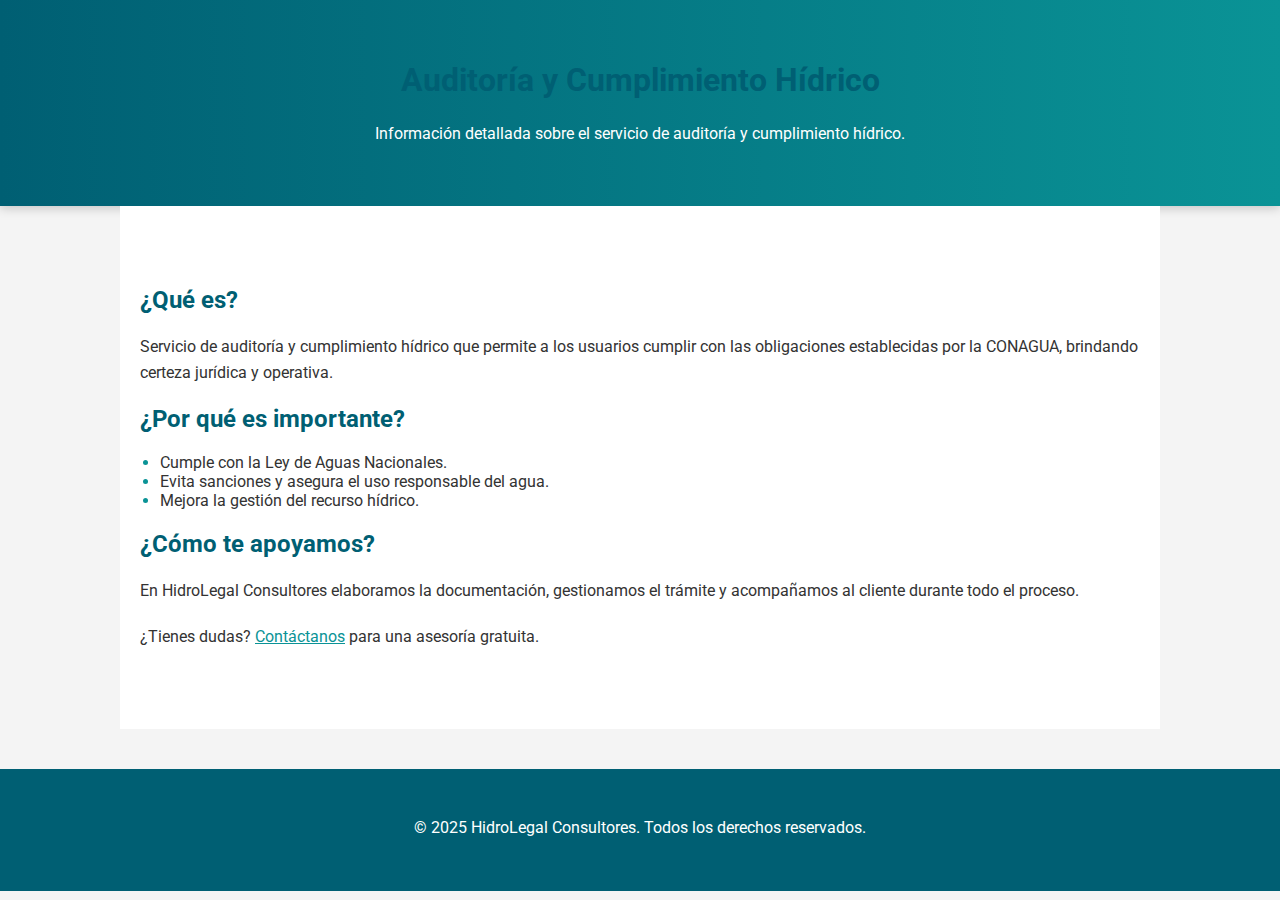
<file: auditoria.html>
<!DOCTYPE html>
<html lang="es">
<head>
  <meta charset="UTF-8">
  <meta name="viewport" content="width=device-width, initial-scale=1.0">
  <title>Auditoría y Cumplimiento Hídrico | HidroLegal Consultores</title>
  <link href="https://fonts.googleapis.com/css2?family=Roboto:wght@400;700&display=swap" rel="stylesheet">
  <style>
    body { font-family: 'Roboto', sans-serif; margin: 0; padding: 0; background: #f4f4f4; color: #333; }
    header { background: linear-gradient(to right, #005f73, #0a9396); color: white; padding: 40px 20px; text-align: center; box-shadow: 0 2px 10px rgba(0, 0, 0, 0.2); }
    section { padding: 60px 20px; max-width: 1000px; margin: auto; background: white; }
    h1, h2 { color: #005f73; }
    p { line-height: 1.6; margin-bottom: 20px; }
    ul { padding-left: 20px; }
    ul li::marker { color: #0a9396; }
    footer { background-color: #005f73; color: white; text-align: center; padding: 30px 20px; margin-top: 40px; }
    a { color: #0a9396; }
  </style>
</head>
<body>
  <header>
    <h1>Auditoría y Cumplimiento Hídrico</h1>
    <p>Información detallada sobre el servicio de auditoría y cumplimiento hídrico.</p>
  </header>
  <section>
    <h2>¿Qué es?</h2>
    <p>Servicio de auditoría y cumplimiento hídrico que permite a los usuarios cumplir con las obligaciones establecidas por la CONAGUA, brindando certeza jurídica y operativa.</p>
    <h2>¿Por qué es importante?</h2>
    <ul>
      <li>Cumple con la Ley de Aguas Nacionales.</li>
      <li>Evita sanciones y asegura el uso responsable del agua.</li>
      <li>Mejora la gestión del recurso hídrico.</li>
    </ul>
    <h2>¿Cómo te apoyamos?</h2>
    <p>En HidroLegal Consultores elaboramos la documentación, gestionamos el trámite y acompañamos al cliente durante todo el proceso.</p>
    <p>¿Tienes dudas? <a href="../index.html#contacto">Contáctanos</a> para una asesoría gratuita.</p>
  </section>
  <footer>
    <p>&copy; 2025 HidroLegal Consultores. Todos los derechos reservados.</p>
  </footer>
</body>
</html>
</file>
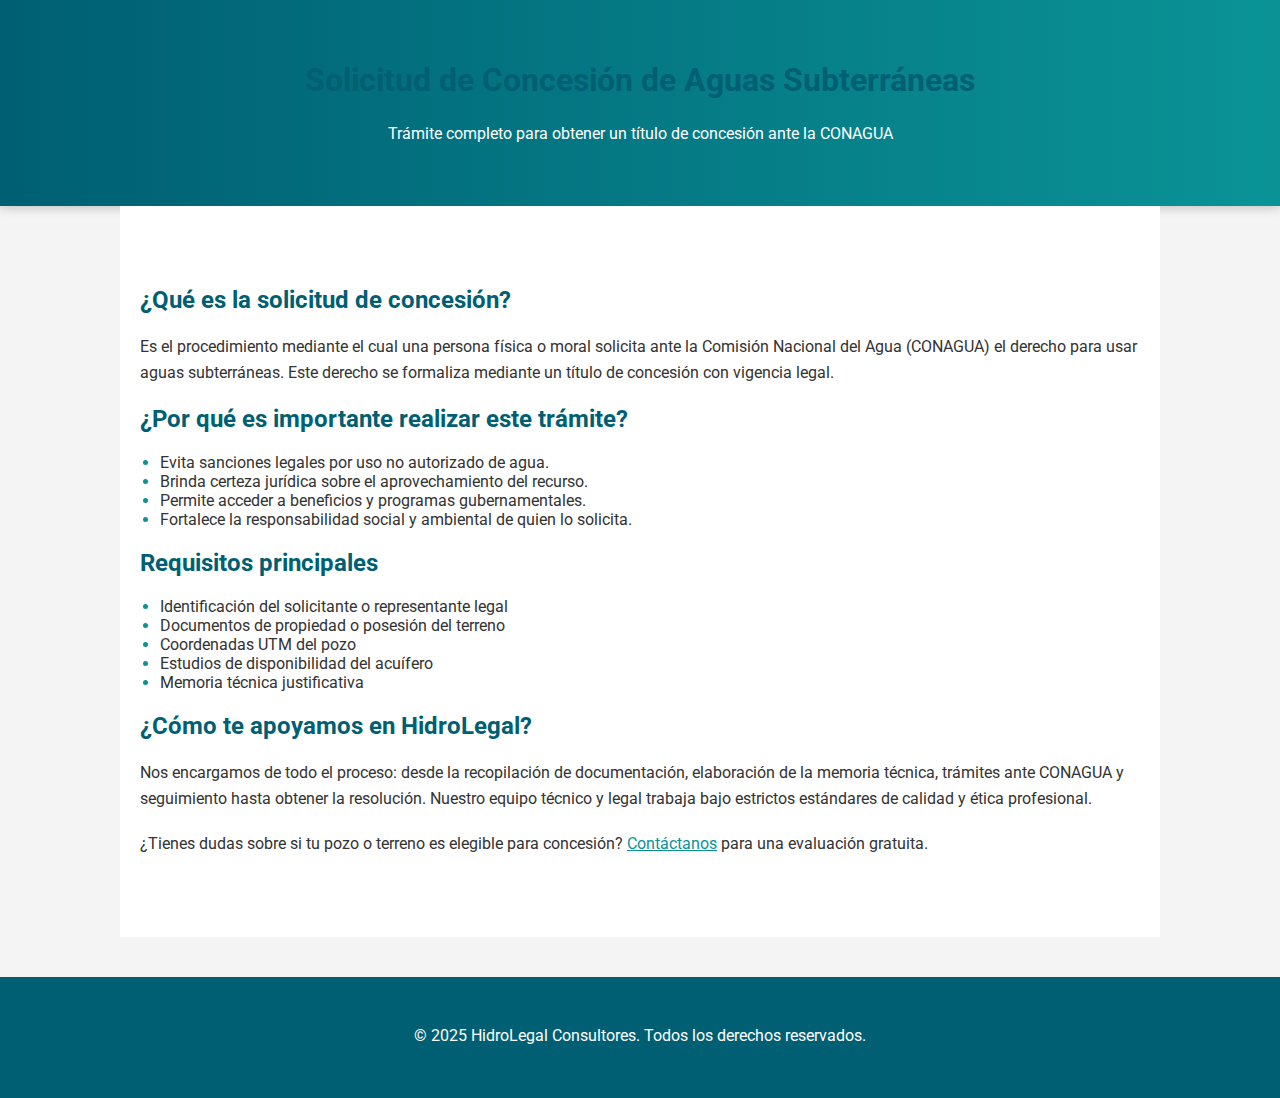
<file: concesiones.html>
<html lang="es">
<head>
  <meta charset="UTF-8">
  <meta name="viewport" content="width=device-width, initial-scale=1.0">
  <title>Solicitud de Concesión | HidroLegal Consultores</title>
  <link href="https://fonts.googleapis.com/css2?family=Roboto:wght@400;700&display=swap" rel="stylesheet">
  <style>
    body {
      font-family: 'Roboto', sans-serif;
      margin: 0;
      padding: 0;
      background: #f4f4f4;
      color: #333;
    }
    header {
      background: linear-gradient(to right, #005f73, #0a9396);
      color: white;
      padding: 40px 20px;
      text-align: center;
      box-shadow: 0 2px 10px rgba(0, 0, 0, 0.2);
    }
    section {
      padding: 60px 20px;
      max-width: 1000px;
      margin: auto;
      background: white;
    }
    h1, h2 {
      color: #005f73;
    }
    p {
      line-height: 1.6;
      margin-bottom: 20px;
    }
    ul {
      padding-left: 20px;
    }
    ul li::marker {
      color: #0a9396;
    }
    footer {
      background-color: #005f73;
      color: white;
      text-align: center;
      padding: 30px 20px;
      margin-top: 40px;
    }
    a {
      color: #0a9396;
    }
  </style>
</head>
<body>
  <header>
    <h1>Solicitud de Concesión de Aguas Subterráneas</h1>
    <p>Trámite completo para obtener un título de concesión ante la CONAGUA</p>
  </header>

  <section>
    <h2>¿Qué es la solicitud de concesión?</h2>
    <p>Es el procedimiento mediante el cual una persona física o moral solicita ante la Comisión Nacional del Agua (CONAGUA) el derecho para usar aguas subterráneas. Este derecho se formaliza mediante un título de concesión con vigencia legal.</p>

    <h2>¿Por qué es importante realizar este trámite?</h2>
    <ul>
      <li>Evita sanciones legales por uso no autorizado de agua.</li>
      <li>Brinda certeza jurídica sobre el aprovechamiento del recurso.</li>
      <li>Permite acceder a beneficios y programas gubernamentales.</li>
      <li>Fortalece la responsabilidad social y ambiental de quien lo solicita.</li>
    </ul>

    <h2>Requisitos principales</h2>
    <ul>
      <li>Identificación del solicitante o representante legal</li>
      <li>Documentos de propiedad o posesión del terreno</li>
      <li>Coordenadas UTM del pozo</li>
      <li>Estudios de disponibilidad del acuífero</li>
      <li>Memoria técnica justificativa</li>
    </ul>

    <h2>¿Cómo te apoyamos en HidroLegal?</h2>
    <p>Nos encargamos de todo el proceso: desde la recopilación de documentación, elaboración de la memoria técnica, trámites ante CONAGUA y seguimiento hasta obtener la resolución. Nuestro equipo técnico y legal trabaja bajo estrictos estándares de calidad y ética profesional.</p>

    <p>¿Tienes dudas sobre si tu pozo o terreno es elegible para concesión? <a href="../index.html#contacto">Contáctanos</a> para una evaluación gratuita.</p>
  </section>

  <footer>
    <p>&copy; 2025 HidroLegal Consultores. Todos los derechos reservados.</p>
  </footer>
</body>
</html>
</file>
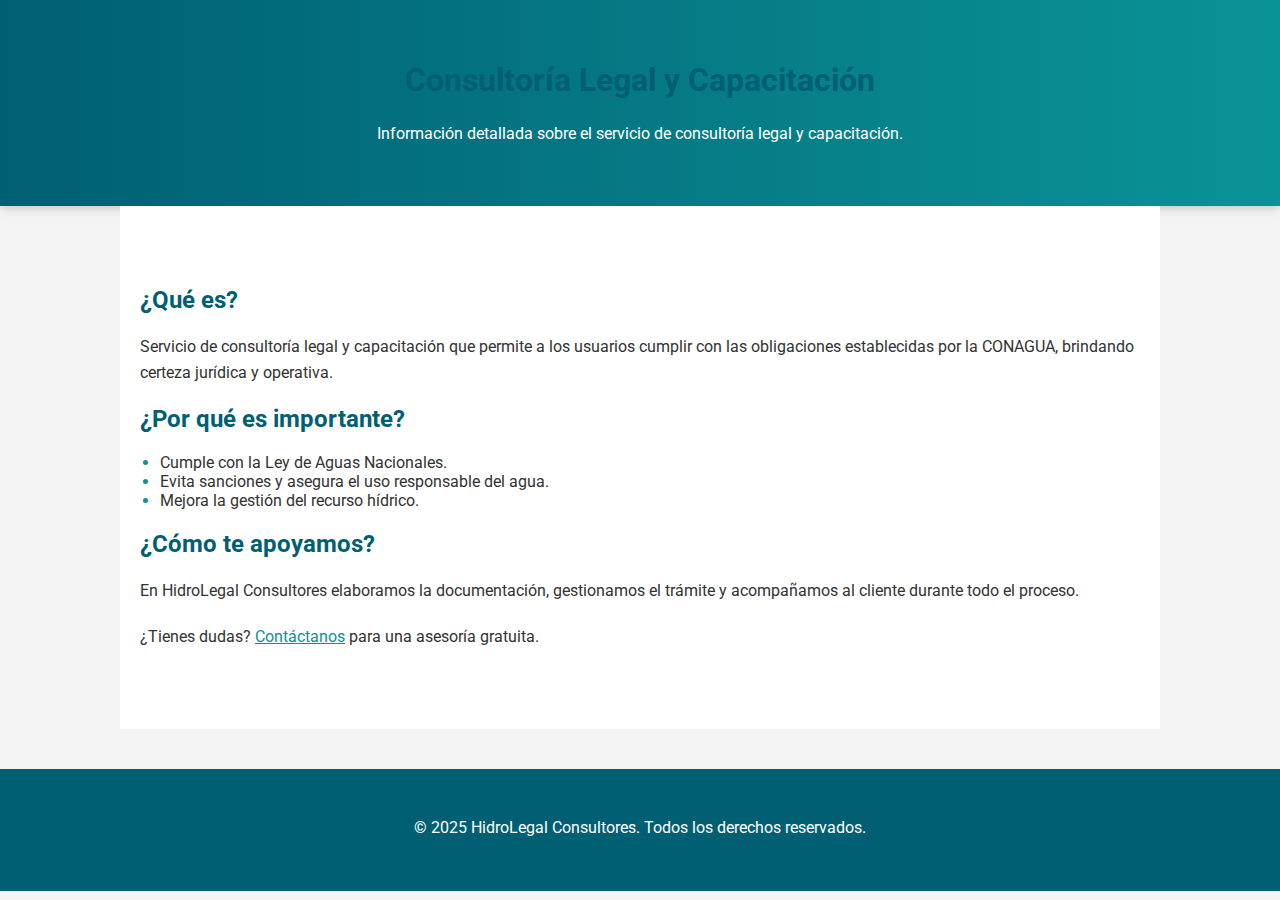
<file: consultoria.html>
<!DOCTYPE html>
<html lang="es">
<head>
  <meta charset="UTF-8">
  <meta name="viewport" content="width=device-width, initial-scale=1.0">
  <title>Consultoría Legal y Capacitación | HidroLegal Consultores</title>
  <link href="https://fonts.googleapis.com/css2?family=Roboto:wght@400;700&display=swap" rel="stylesheet">
  <style>
    body { font-family: 'Roboto', sans-serif; margin: 0; padding: 0; background: #f4f4f4; color: #333; }
    header { background: linear-gradient(to right, #005f73, #0a9396); color: white; padding: 40px 20px; text-align: center; box-shadow: 0 2px 10px rgba(0, 0, 0, 0.2); }
    section { padding: 60px 20px; max-width: 1000px; margin: auto; background: white; }
    h1, h2 { color: #005f73; }
    p { line-height: 1.6; margin-bottom: 20px; }
    ul { padding-left: 20px; }
    ul li::marker { color: #0a9396; }
    footer { background-color: #005f73; color: white; text-align: center; padding: 30px 20px; margin-top: 40px; }
    a { color: #0a9396; }
  </style>
</head>
<body>
  <header>
    <h1>Consultoría Legal y Capacitación</h1>
    <p>Información detallada sobre el servicio de consultoría legal y capacitación.</p>
  </header>
  <section>
    <h2>¿Qué es?</h2>
    <p>Servicio de consultoría legal y capacitación que permite a los usuarios cumplir con las obligaciones establecidas por la CONAGUA, brindando certeza jurídica y operativa.</p>
    <h2>¿Por qué es importante?</h2>
    <ul>
      <li>Cumple con la Ley de Aguas Nacionales.</li>
      <li>Evita sanciones y asegura el uso responsable del agua.</li>
      <li>Mejora la gestión del recurso hídrico.</li>
    </ul>
    <h2>¿Cómo te apoyamos?</h2>
    <p>En HidroLegal Consultores elaboramos la documentación, gestionamos el trámite y acompañamos al cliente durante todo el proceso.</p>
    <p>¿Tienes dudas? <a href="../index.html#contacto">Contáctanos</a> para una asesoría gratuita.</p>
  </section>
  <footer>
    <p>&copy; 2025 HidroLegal Consultores. Todos los derechos reservados.</p>
  </footer>
</body>
</html>
</file>
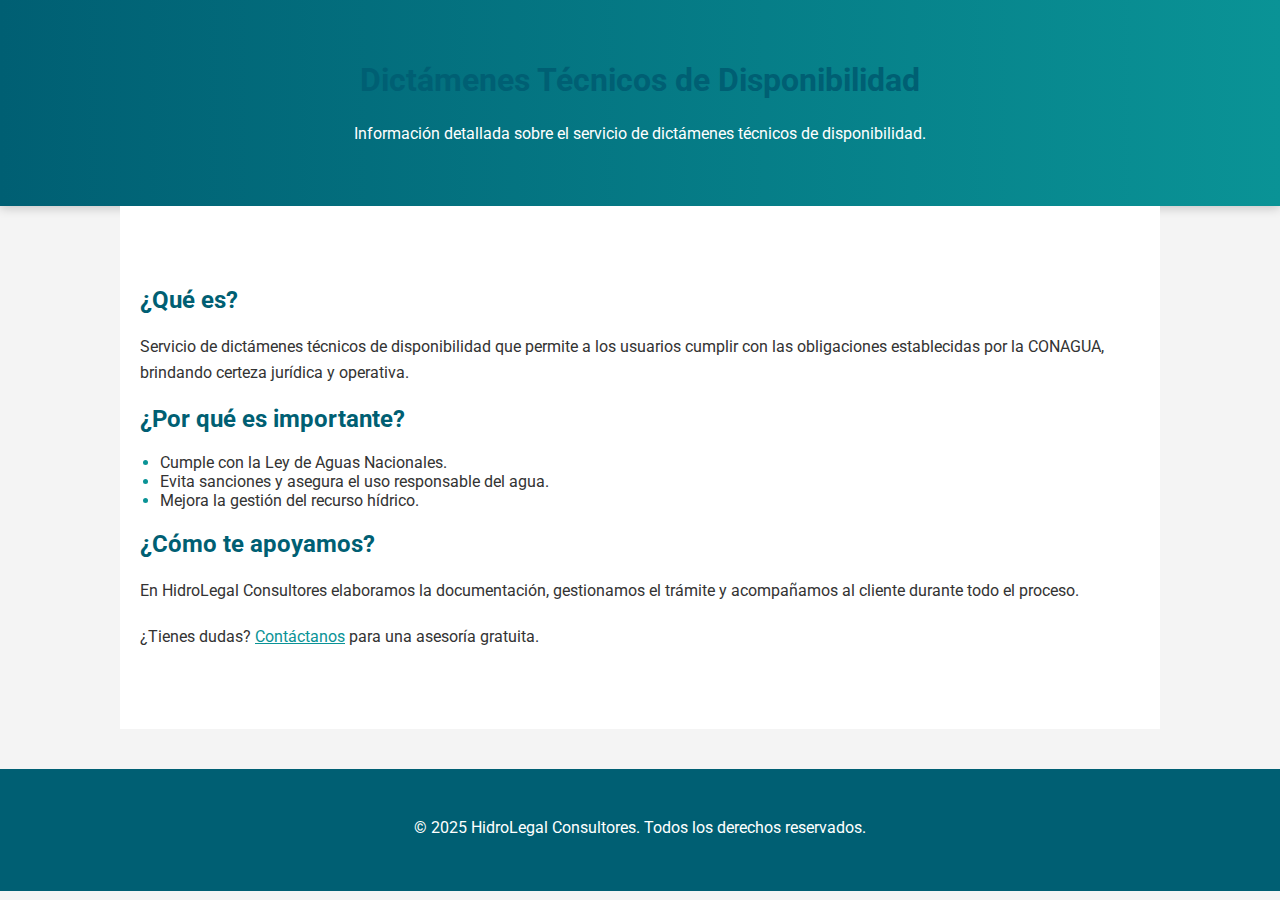
<file: dictamenes.html>
<!DOCTYPE html>
<html lang="es">
<head>
  <meta charset="UTF-8">
  <meta name="viewport" content="width=device-width, initial-scale=1.0">
  <title>Dictámenes Técnicos de Disponibilidad | HidroLegal Consultores</title>
  <link href="https://fonts.googleapis.com/css2?family=Roboto:wght@400;700&display=swap" rel="stylesheet">
  <style>
    body { font-family: 'Roboto', sans-serif; margin: 0; padding: 0; background: #f4f4f4; color: #333; }
    header { background: linear-gradient(to right, #005f73, #0a9396); color: white; padding: 40px 20px; text-align: center; box-shadow: 0 2px 10px rgba(0, 0, 0, 0.2); }
    section { padding: 60px 20px; max-width: 1000px; margin: auto; background: white; }
    h1, h2 { color: #005f73; }
    p { line-height: 1.6; margin-bottom: 20px; }
    ul { padding-left: 20px; }
    ul li::marker { color: #0a9396; }
    footer { background-color: #005f73; color: white; text-align: center; padding: 30px 20px; margin-top: 40px; }
    a { color: #0a9396; }
  </style>
</head>
<body>
  <header>
    <h1>Dictámenes Técnicos de Disponibilidad</h1>
    <p>Información detallada sobre el servicio de dictámenes técnicos de disponibilidad.</p>
  </header>
  <section>
    <h2>¿Qué es?</h2>
    <p>Servicio de dictámenes técnicos de disponibilidad que permite a los usuarios cumplir con las obligaciones establecidas por la CONAGUA, brindando certeza jurídica y operativa.</p>
    <h2>¿Por qué es importante?</h2>
    <ul>
      <li>Cumple con la Ley de Aguas Nacionales.</li>
      <li>Evita sanciones y asegura el uso responsable del agua.</li>
      <li>Mejora la gestión del recurso hídrico.</li>
    </ul>
    <h2>¿Cómo te apoyamos?</h2>
    <p>En HidroLegal Consultores elaboramos la documentación, gestionamos el trámite y acompañamos al cliente durante todo el proceso.</p>
    <p>¿Tienes dudas? <a href="../index.html#contacto">Contáctanos</a> para una asesoría gratuita.</p>
  </section>
  <footer>
    <p>&copy; 2025 HidroLegal Consultores. Todos los derechos reservados.</p>
  </footer>
</body>
</html>
</file>
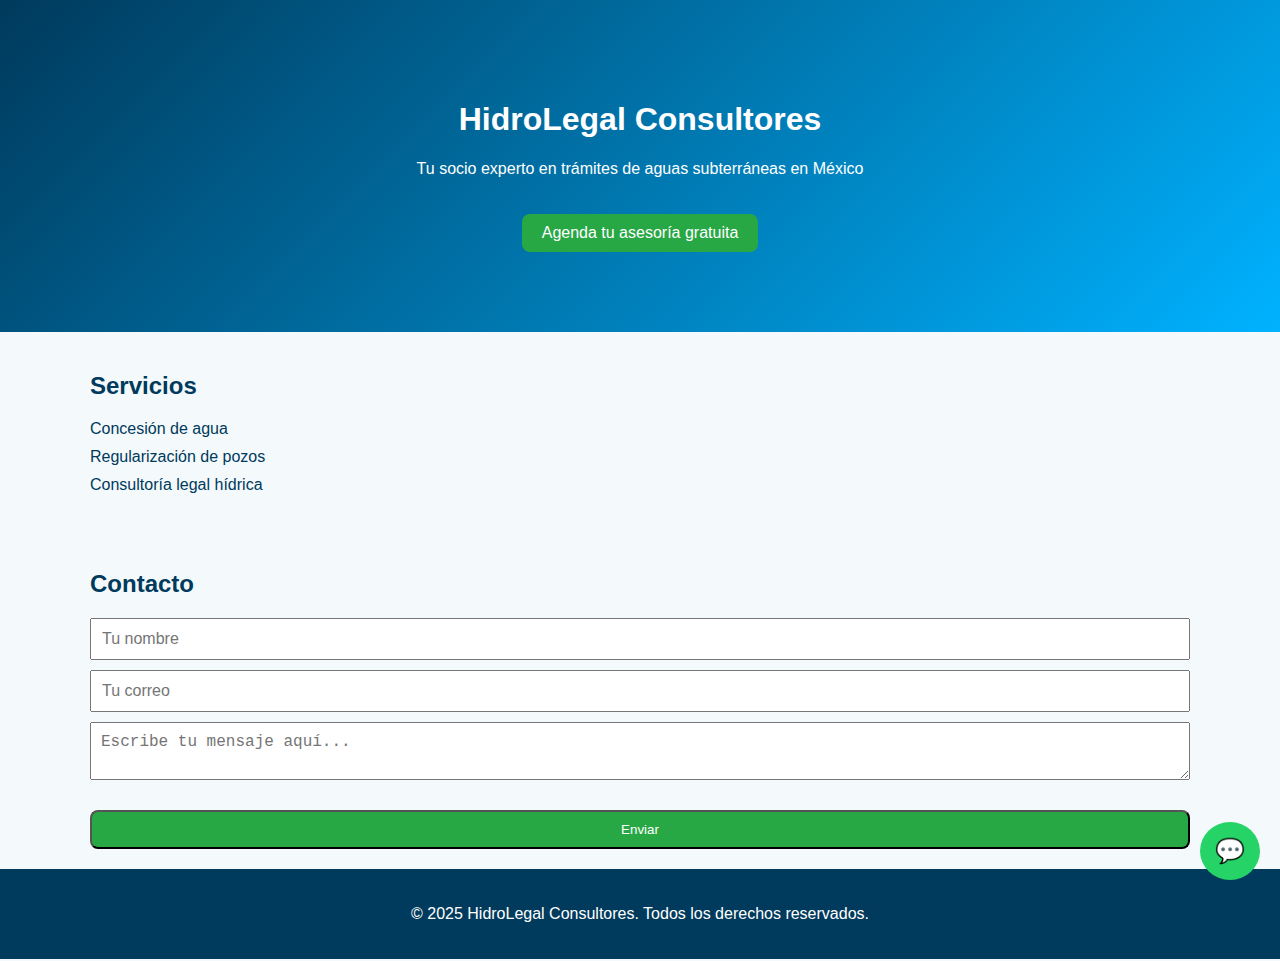
<file: index (39).html>
<!DOCTYPE html>
<html lang="es">
<head>
    <meta charset="UTF-8">
    <meta name="viewport" content="width=device-width, initial-scale=1.0">
    <title>HidroLegal Consultores | Trámites de Aguas Subterráneas | CONAGUA México</title>
    <meta name="description" content="Expertos en trámites de aguas subterráneas. Consultoría legal ante CONAGUA. Agenda tu asesoría gratuita.">
    <link rel="stylesheet" href="style.css">
    <link rel="icon" href="favicon.ico" type="image/x-icon">
    <script defer src="script.js"></script>
</head>
<body>
    <!-- Encabezado principal -->
    <header class="hero">
        <div class="container">
            <h1>HidroLegal Consultores</h1>
            <p>Tu socio experto en trámites de aguas subterráneas en México</p>
            <a href="#contacto" class="btn">Agenda tu asesoría gratuita</a>
        </div>
    </header>

    <!-- Sección de servicios -->
    <section id="servicios" class="container">
        <h2>Servicios</h2>
        <ul class="servicios-lista">
            <li>Concesión de agua</li>
            <li>Regularización de pozos</li>
            <li>Consultoría legal hídrica</li>
        </ul>
    </section>

    <!-- Sección de contacto -->
    <section id="contacto" class="container">
        <h2>Contacto</h2>
        <form action="#" method="post">
            <input type="text" name="nombre" placeholder="Tu nombre" required>
            <input type="email" name="email" placeholder="Tu correo" required>
            <textarea name="mensaje" placeholder="Escribe tu mensaje aquí..." required></textarea>
            <button type="submit" class="btn">Enviar</button>
        </form>
    </section>

    <!-- Pie de página -->
    <footer>
        <p>&copy; 2025 HidroLegal Consultores. Todos los derechos reservados.</p>
    </footer>

    <!-- Botón de WhatsApp -->
    <a href="https://wa.me/5215512345678" class="whatsapp" target="_blank" title="Contáctanos por WhatsApp">
        💬
    </a>
</body>
</html>
</file>
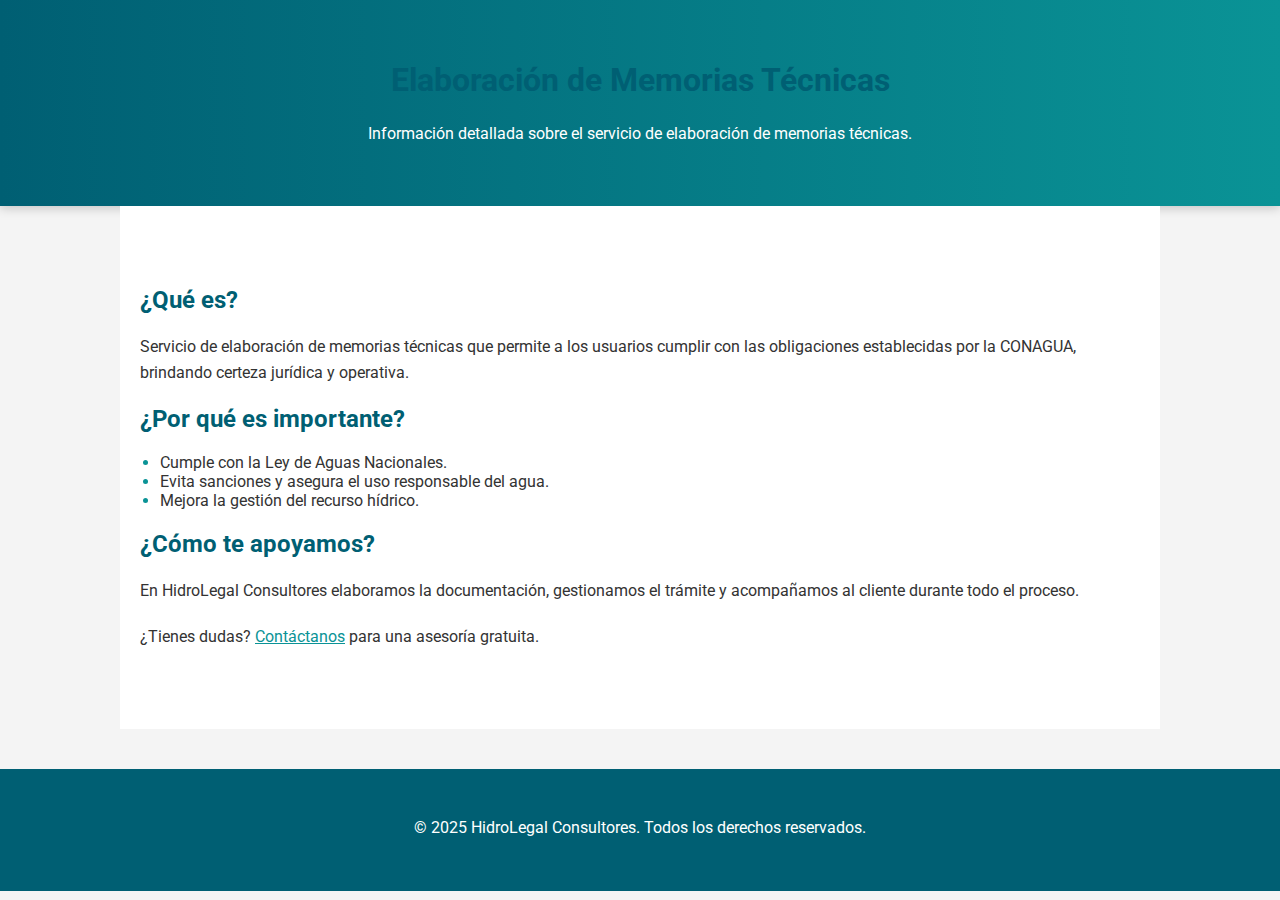
<file: memorias.html>
<!DOCTYPE html>
<html lang="es">
<head>
  <meta charset="UTF-8">
  <meta name="viewport" content="width=device-width, initial-scale=1.0">
  <title>Elaboración de Memorias Técnicas | HidroLegal Consultores</title>
  <link href="https://fonts.googleapis.com/css2?family=Roboto:wght@400;700&display=swap" rel="stylesheet">
  <style>
    body { font-family: 'Roboto', sans-serif; margin: 0; padding: 0; background: #f4f4f4; color: #333; }
    header { background: linear-gradient(to right, #005f73, #0a9396); color: white; padding: 40px 20px; text-align: center; box-shadow: 0 2px 10px rgba(0, 0, 0, 0.2); }
    section { padding: 60px 20px; max-width: 1000px; margin: auto; background: white; }
    h1, h2 { color: #005f73; }
    p { line-height: 1.6; margin-bottom: 20px; }
    ul { padding-left: 20px; }
    ul li::marker { color: #0a9396; }
    footer { background-color: #005f73; color: white; text-align: center; padding: 30px 20px; margin-top: 40px; }
    a { color: #0a9396; }
  </style>
</head>
<body>
  <header>
    <h1>Elaboración de Memorias Técnicas</h1>
    <p>Información detallada sobre el servicio de elaboración de memorias técnicas.</p>
  </header>
  <section>
    <h2>¿Qué es?</h2>
    <p>Servicio de elaboración de memorias técnicas que permite a los usuarios cumplir con las obligaciones establecidas por la CONAGUA, brindando certeza jurídica y operativa.</p>
    <h2>¿Por qué es importante?</h2>
    <ul>
      <li>Cumple con la Ley de Aguas Nacionales.</li>
      <li>Evita sanciones y asegura el uso responsable del agua.</li>
      <li>Mejora la gestión del recurso hídrico.</li>
    </ul>
    <h2>¿Cómo te apoyamos?</h2>
    <p>En HidroLegal Consultores elaboramos la documentación, gestionamos el trámite y acompañamos al cliente durante todo el proceso.</p>
    <p>¿Tienes dudas? <a href="../index.html#contacto">Contáctanos</a> para una asesoría gratuita.</p>
  </section>
  <footer>
    <p>&copy; 2025 HidroLegal Consultores. Todos los derechos reservados.</p>
  </footer>
</body>
</html>
</file>
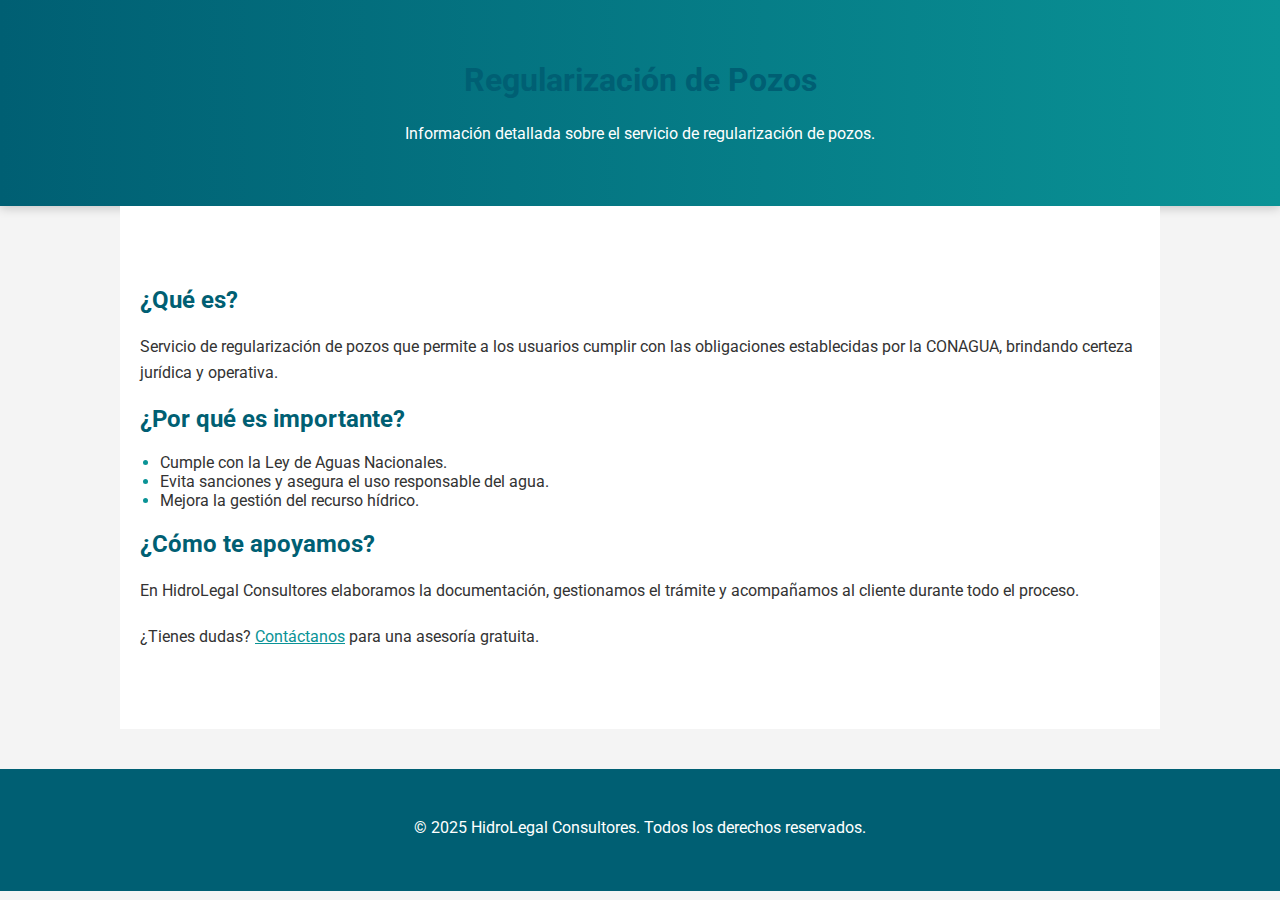
<file: regularizacion.html>
<!DOCTYPE html>
<html lang="es">
<head>
  <meta charset="UTF-8">
  <meta name="viewport" content="width=device-width, initial-scale=1.0">
  <title>Regularización de Pozos | HidroLegal Consultores</title>
  <link href="https://fonts.googleapis.com/css2?family=Roboto:wght@400;700&display=swap" rel="stylesheet">
  <style>
    body { font-family: 'Roboto', sans-serif; margin: 0; padding: 0; background: #f4f4f4; color: #333; }
    header { background: linear-gradient(to right, #005f73, #0a9396); color: white; padding: 40px 20px; text-align: center; box-shadow: 0 2px 10px rgba(0, 0, 0, 0.2); }
    section { padding: 60px 20px; max-width: 1000px; margin: auto; background: white; }
    h1, h2 { color: #005f73; }
    p { line-height: 1.6; margin-bottom: 20px; }
    ul { padding-left: 20px; }
    ul li::marker { color: #0a9396; }
    footer { background-color: #005f73; color: white; text-align: center; padding: 30px 20px; margin-top: 40px; }
    a { color: #0a9396; }
  </style>
</head>
<body>
  <header>
    <h1>Regularización de Pozos</h1>
    <p>Información detallada sobre el servicio de regularización de pozos.</p>
  </header>
  <section>
    <h2>¿Qué es?</h2>
    <p>Servicio de regularización de pozos que permite a los usuarios cumplir con las obligaciones establecidas por la CONAGUA, brindando certeza jurídica y operativa.</p>
    <h2>¿Por qué es importante?</h2>
    <ul>
      <li>Cumple con la Ley de Aguas Nacionales.</li>
      <li>Evita sanciones y asegura el uso responsable del agua.</li>
      <li>Mejora la gestión del recurso hídrico.</li>
    </ul>
    <h2>¿Cómo te apoyamos?</h2>
    <p>En HidroLegal Consultores elaboramos la documentación, gestionamos el trámite y acompañamos al cliente durante todo el proceso.</p>
    <p>¿Tienes dudas? <a href="../index.html#contacto">Contáctanos</a> para una asesoría gratuita.</p>
  </section>
  <footer>
    <p>&copy; 2025 HidroLegal Consultores. Todos los derechos reservados.</p>
  </footer>
</body>
</html>
</file>
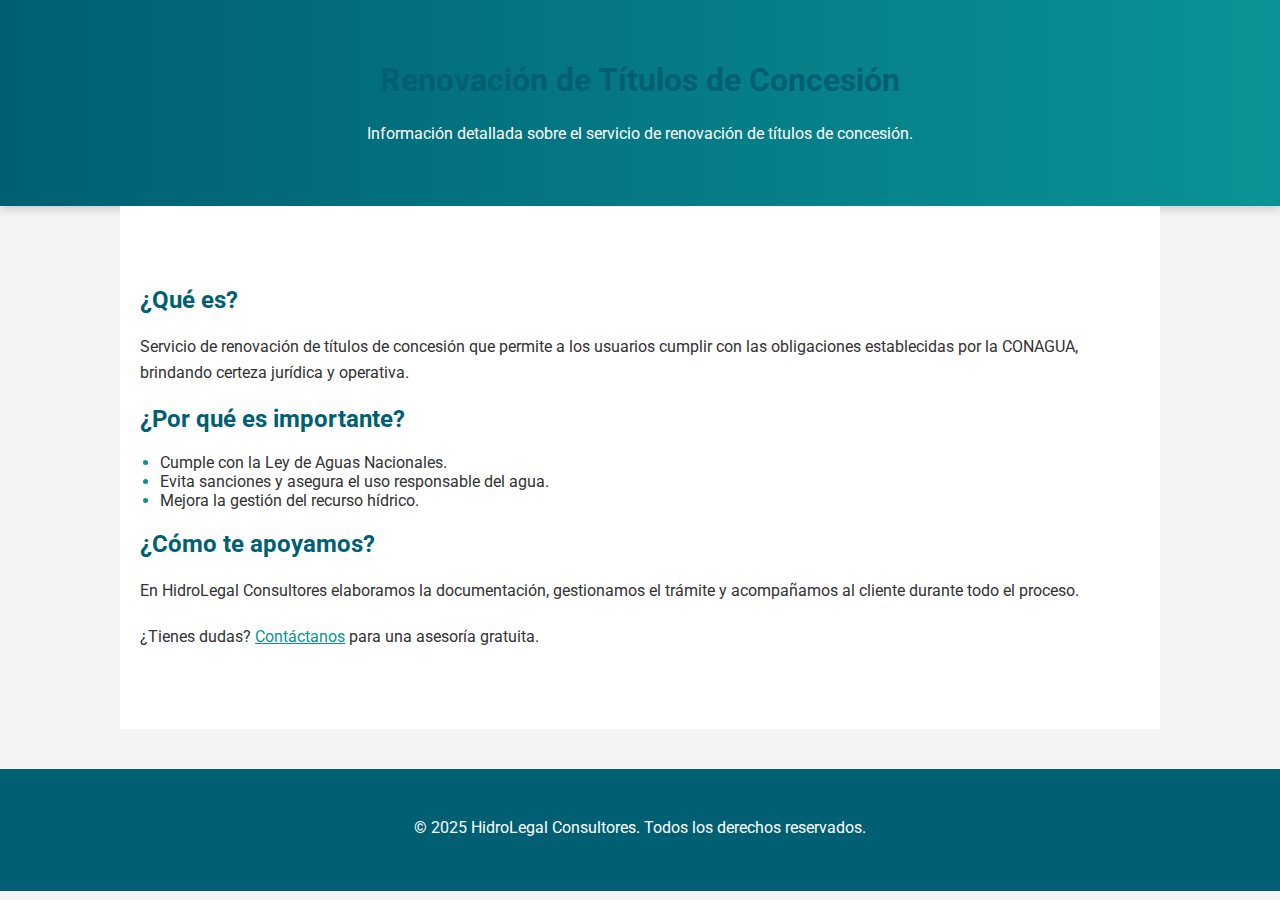
<file: renovacion.html>
<!DOCTYPE html>
<html lang="es">
<head>
  <meta charset="UTF-8">
  <meta name="viewport" content="width=device-width, initial-scale=1.0">
  <title>Renovación de Títulos de Concesión | HidroLegal Consultores</title>
  <link href="https://fonts.googleapis.com/css2?family=Roboto:wght@400;700&display=swap" rel="stylesheet">
  <style>
    body { font-family: 'Roboto', sans-serif; margin: 0; padding: 0; background: #f4f4f4; color: #333; }
    header { background: linear-gradient(to right, #005f73, #0a9396); color: white; padding: 40px 20px; text-align: center; box-shadow: 0 2px 10px rgba(0, 0, 0, 0.2); }
    section { padding: 60px 20px; max-width: 1000px; margin: auto; background: white; }
    h1, h2 { color: #005f73; }
    p { line-height: 1.6; margin-bottom: 20px; }
    ul { padding-left: 20px; }
    ul li::marker { color: #0a9396; }
    footer { background-color: #005f73; color: white; text-align: center; padding: 30px 20px; margin-top: 40px; }
    a { color: #0a9396; }
  </style>
</head>
<body>
  <header>
    <h1>Renovación de Títulos de Concesión</h1>
    <p>Información detallada sobre el servicio de renovación de títulos de concesión.</p>
  </header>
  <section>
    <h2>¿Qué es?</h2>
    <p>Servicio de renovación de títulos de concesión que permite a los usuarios cumplir con las obligaciones establecidas por la CONAGUA, brindando certeza jurídica y operativa.</p>
    <h2>¿Por qué es importante?</h2>
    <ul>
      <li>Cumple con la Ley de Aguas Nacionales.</li>
      <li>Evita sanciones y asegura el uso responsable del agua.</li>
      <li>Mejora la gestión del recurso hídrico.</li>
    </ul>
    <h2>¿Cómo te apoyamos?</h2>
    <p>En HidroLegal Consultores elaboramos la documentación, gestionamos el trámite y acompañamos al cliente durante todo el proceso.</p>
    <p>¿Tienes dudas? <a href="../index.html#contacto">Contáctanos</a> para una asesoría gratuita.</p>
  </section>
  <footer>
    <p>&copy; 2025 HidroLegal Consultores. Todos los derechos reservados.</p>
  </footer>
</body>
</html>
</file>
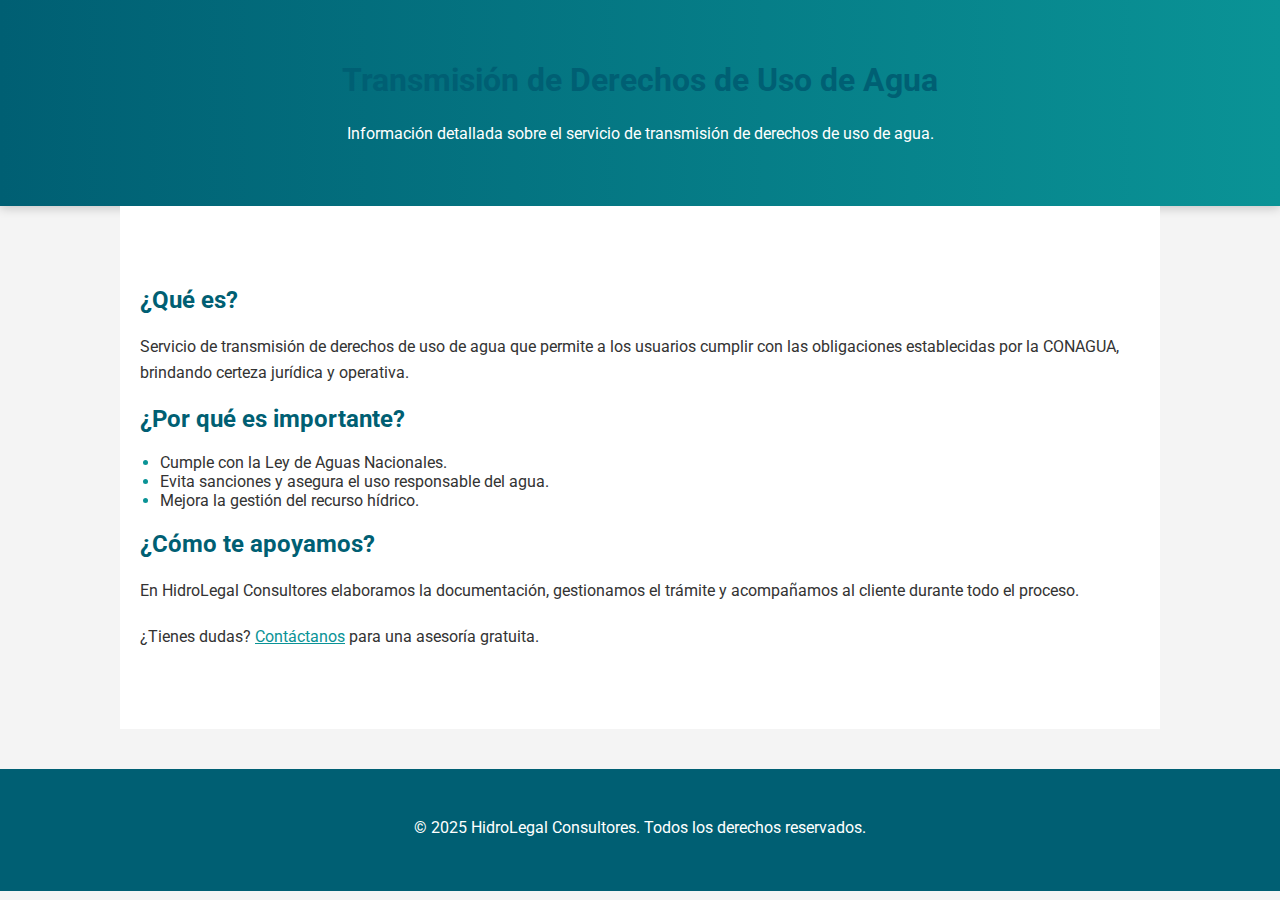
<file: transmision.html>
<!DOCTYPE html>
<html lang="es">
<head>
  <meta charset="UTF-8">
  <meta name="viewport" content="width=device-width, initial-scale=1.0">
  <title>Transmisión de Derechos de Uso de Agua | HidroLegal Consultores</title>
  <link href="https://fonts.googleapis.com/css2?family=Roboto:wght@400;700&display=swap" rel="stylesheet">
  <style>
    body { font-family: 'Roboto', sans-serif; margin: 0; padding: 0; background: #f4f4f4; color: #333; }
    header { background: linear-gradient(to right, #005f73, #0a9396); color: white; padding: 40px 20px; text-align: center; box-shadow: 0 2px 10px rgba(0, 0, 0, 0.2); }
    section { padding: 60px 20px; max-width: 1000px; margin: auto; background: white; }
    h1, h2 { color: #005f73; }
    p { line-height: 1.6; margin-bottom: 20px; }
    ul { padding-left: 20px; }
    ul li::marker { color: #0a9396; }
    footer { background-color: #005f73; color: white; text-align: center; padding: 30px 20px; margin-top: 40px; }
    a { color: #0a9396; }
  </style>
</head>
<body>
  <header>
    <h1>Transmisión de Derechos de Uso de Agua</h1>
    <p>Información detallada sobre el servicio de transmisión de derechos de uso de agua.</p>
  </header>
  <section>
    <h2>¿Qué es?</h2>
    <p>Servicio de transmisión de derechos de uso de agua que permite a los usuarios cumplir con las obligaciones establecidas por la CONAGUA, brindando certeza jurídica y operativa.</p>
    <h2>¿Por qué es importante?</h2>
    <ul>
      <li>Cumple con la Ley de Aguas Nacionales.</li>
      <li>Evita sanciones y asegura el uso responsable del agua.</li>
      <li>Mejora la gestión del recurso hídrico.</li>
    </ul>
    <h2>¿Cómo te apoyamos?</h2>
    <p>En HidroLegal Consultores elaboramos la documentación, gestionamos el trámite y acompañamos al cliente durante todo el proceso.</p>
    <p>¿Tienes dudas? <a href="../index.html#contacto">Contáctanos</a> para una asesoría gratuita.</p>
  </section>
  <footer>
    <p>&copy; 2025 HidroLegal Consultores. Todos los derechos reservados.</p>
  </footer>
</body>
</html>
</file>
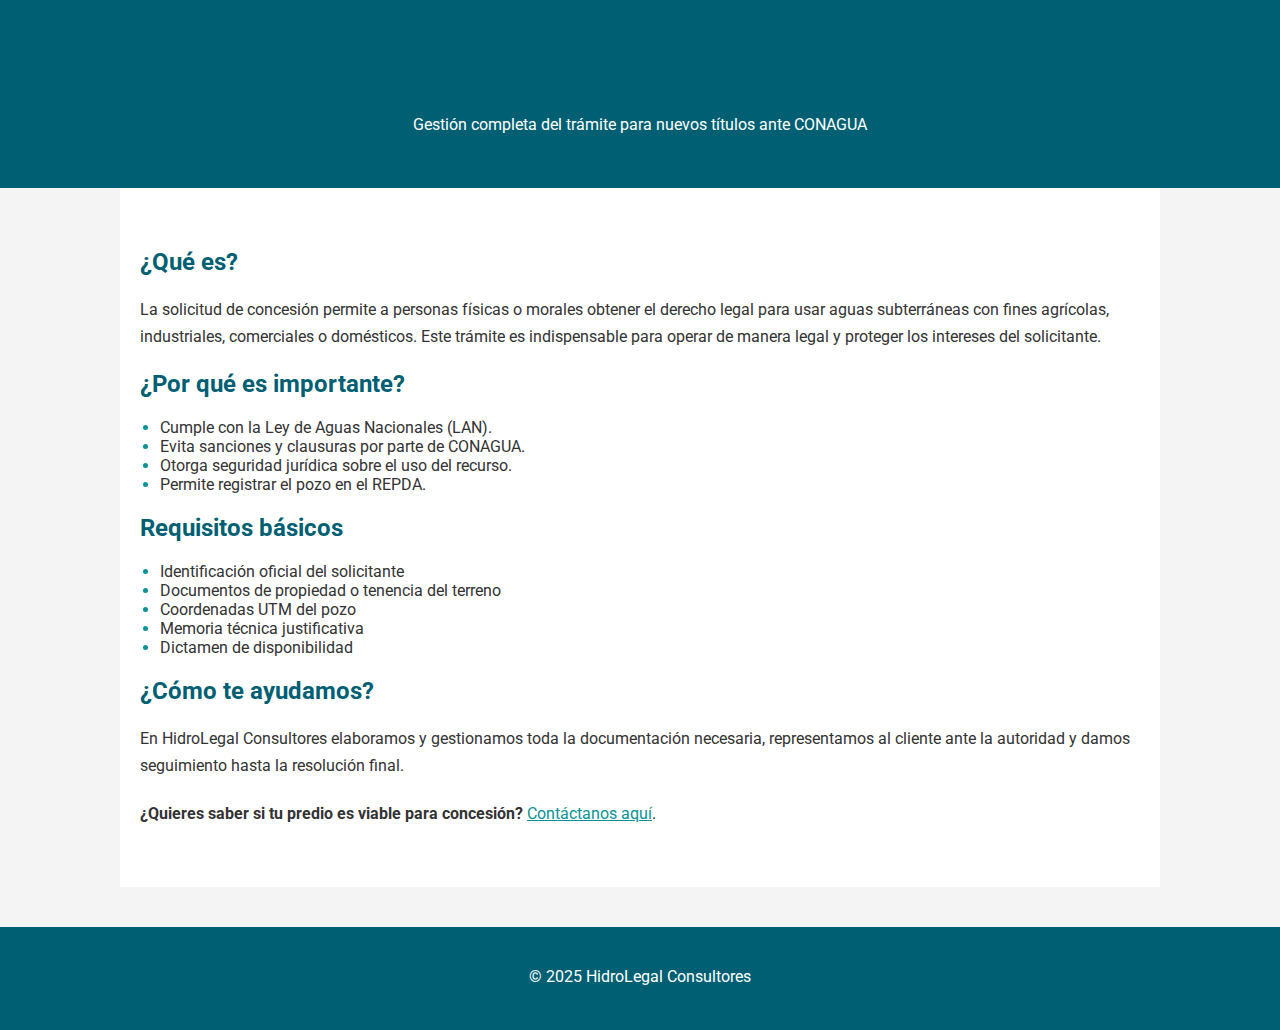
<file: servicios/concesiones.html>
<!DOCTYPE html>
<html lang="es">
<head>
  <meta charset="UTF-8">
  <meta name="viewport" content="width=device-width, initial-scale=1.0">
  <title>Solicitud de Concesión | HidroLegal Consultores</title>
  <link href="https://fonts.googleapis.com/css2?family=Roboto:wght@400;700&display=swap" rel="stylesheet">
  <style>
    body {
      font-family: 'Roboto', sans-serif;
      margin: 0;
      padding: 0;
      background: #f4f4f4;
      color: #333;
    }
    header {
      background: #005f73;
      color: white;
      padding: 30px 20px;
      text-align: center;
    }
    section {
      max-width: 1000px;
      margin: auto;
      padding: 40px 20px;
      background: white;
    }
    h1, h2 {
      color: #005f73;
    }
    p {
      line-height: 1.7;
      margin-bottom: 20px;
    }
    ul {
      margin: 20px 0;
      padding-left: 20px;
    }
    ul li::marker {
      color: #0a9396;
    }
    footer {
      background-color: #005f73;
      color: white;
      text-align: center;
      padding: 20px;
      margin-top: 40px;
    }
    a {
      color: #0a9396;
    }
  </style>
</head>
<body>

  <header>
    <h1>Solicitud de Concesión de Aguas Subterráneas</h1>
    <p>Gestión completa del trámite para nuevos títulos ante CONAGUA</p>
  </header>

  <section>
    <h2>¿Qué es?</h2>
    <p>La solicitud de concesión permite a personas físicas o morales obtener el derecho legal para usar aguas subterráneas con fines agrícolas, industriales, comerciales o domésticos. Este trámite es indispensable para operar de manera legal y proteger los intereses del solicitante.</p>

    <h2>¿Por qué es importante?</h2>
    <ul>
      <li>Cumple con la Ley de Aguas Nacionales (LAN).</li>
      <li>Evita sanciones y clausuras por parte de CONAGUA.</li>
      <li>Otorga seguridad jurídica sobre el uso del recurso.</li>
      <li>Permite registrar el pozo en el REPDA.</li>
    </ul>

    <h2>Requisitos básicos</h2>
    <ul>
      <li>Identificación oficial del solicitante</li>
      <li>Documentos de propiedad o tenencia del terreno</li>
      <li>Coordenadas UTM del pozo</li>
      <li>Memoria técnica justificativa</li>
      <li>Dictamen de disponibilidad</li>
    </ul>

    <h2>¿Cómo te ayudamos?</h2>
    <p>En HidroLegal Consultores elaboramos y gestionamos toda la documentación necesaria, representamos al cliente ante la autoridad y damos seguimiento hasta la resolución final.</p>

    <p><strong>¿Quieres saber si tu predio es viable para concesión?</strong> <a href="../index.html#contacto">Contáctanos aquí</a>.</p>
  </section>

  <footer>
    <p>&copy; 2025 HidroLegal Consultores</p>
  </footer>

</body>
</html>
</file>
<file: style.css>
/* Estilos base para HidroLegal */
body {
    margin: 0;
    font-family: 'Segoe UI', sans-serif;
    background: #f4f9fb;
    color: #003a5c;
}

.container {
    max-width: 1100px;
    margin: auto;
    padding: 20px;
}

.hero {
    background: linear-gradient(135deg, #003a5c, #00b2ff);
    color: white;
    padding: 60px 20px;
    text-align: center;
}

h1, h2 {
    font-weight: 700;
}

.btn {
    display: inline-block;
    padding: 10px 20px;
    background-color: #28a745;
    color: white;
    text-decoration: none;
    border-radius: 8px;
    margin-top: 20px;
}

.btn:hover {
    background-color: #218838;
}

.servicios-lista {
    list-style: none;
    padding: 0;
}

.servicios-lista li {
    margin-bottom: 10px;
}

form {
    display: flex;
    flex-direction: column;
}

form input, form textarea {
    margin-bottom: 10px;
    padding: 10px;
    font-size: 1rem;
}

footer {
    text-align: center;
    padding: 20px;
    background-color: #003a5c;
    color: white;
}

.whatsapp {
    position: fixed;
    bottom: 20px;
    right: 20px;
    background: #25D366;
    color: white;
    font-size: 24px;
    padding: 15px;
    border-radius: 50%;
    text-decoration: none;
}
</file>
